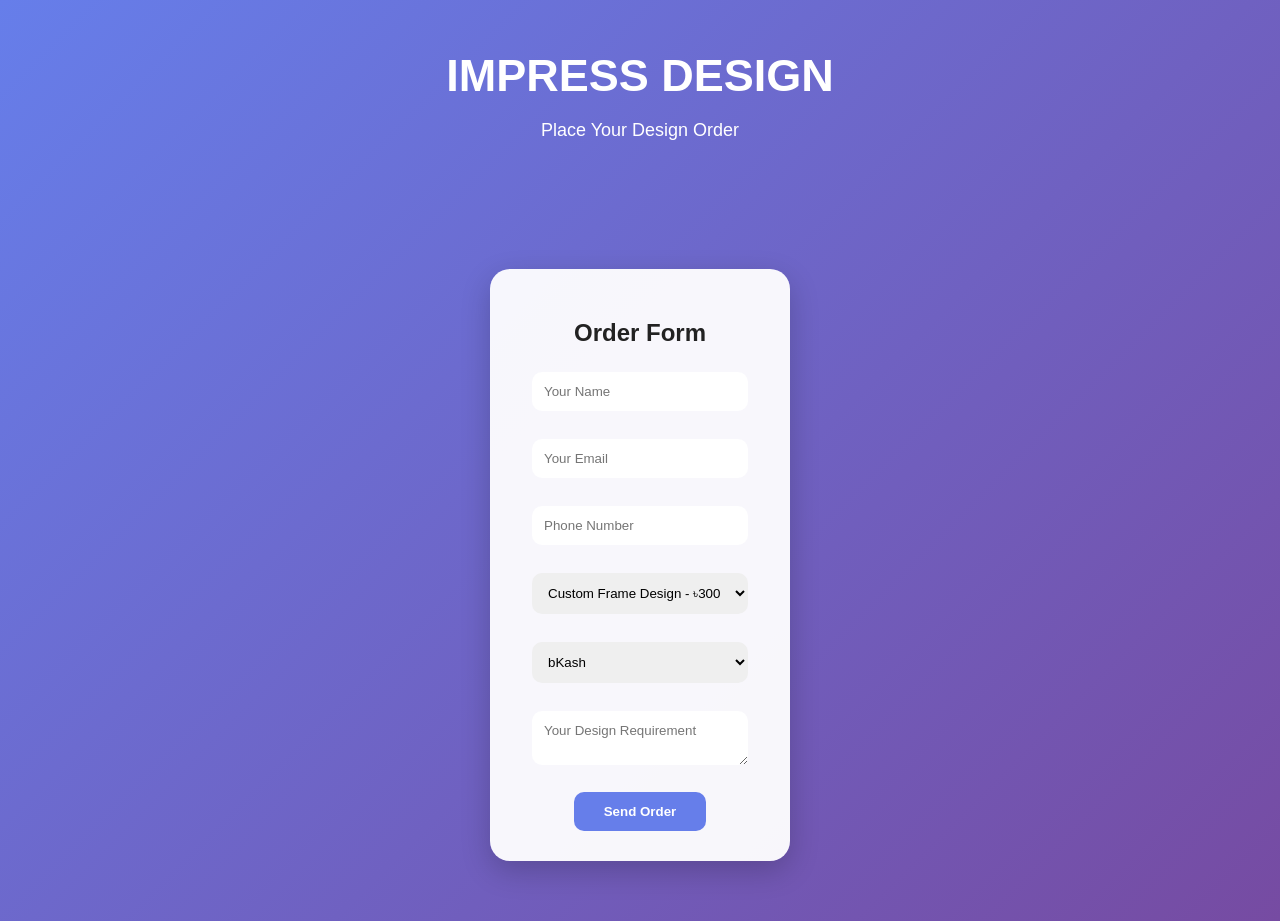
<file: order.html>
<!DOCTYPE html>
<html>

<head>

<title>IMPRESS DESIGN - Order</title>

<link rel="stylesheet" href="style.css">

</head>


<body>


<header>

<h1>IMPRESS DESIGN</h1>

<p>
Place Your Design Order
</p>

</header>




<section>


<div class="card">


<h2>Order Form</h2>



<input type="text" id="name" placeholder="Your Name">


<br><br>



<input type="email" id="email" placeholder="Your Email">


<br><br>



<input type="text" id="phone" placeholder="Phone Number">


<br><br>




<select id="service">


<option>
Custom Frame Design - ৳300
</option>


<option>
Birth Frame Design - ৳500
</option>


<option>
Banner Design - ৳400
</option>


<option>
YouTube Thumbnail - ৳300
</option>


<option>
Logo Design - ৳800
</option>


</select>



<br><br>




<select id="payment">


<option>
bKash
</option>


<option>
Nagad
</option>


<option>
Cash Payment
</option>


</select>




<br><br>



<textarea 
id="message"
placeholder="Your Design Requirement">
</textarea>



<br><br>



<button onclick="sendOrder()">

Send Order

</button>



</div>


</section>






<script>


function sendOrder(){


let name =
document.getElementById("name").value;


let email =
document.getElementById("email").value;


let phone =
document.getElementById("phone").value;


let service =
document.getElementById("service").value;


let payment =
document.getElementById("payment").value;


let message =
document.getElementById("message").value;



let text =

"IMPRESS DESIGN Order%0A%0A"+

"Name: "+name+"%0A"+

"Email: "+email+"%0A"+

"Phone: "+phone+"%0A"+

"Design: "+service+"%0A"+

"Payment: "+payment+"%0A"+

"Requirement: "+message;



window.open(

"https://wa.me/8801314337143?text="+text

);



}



</script>



</body>

</html>
</file>
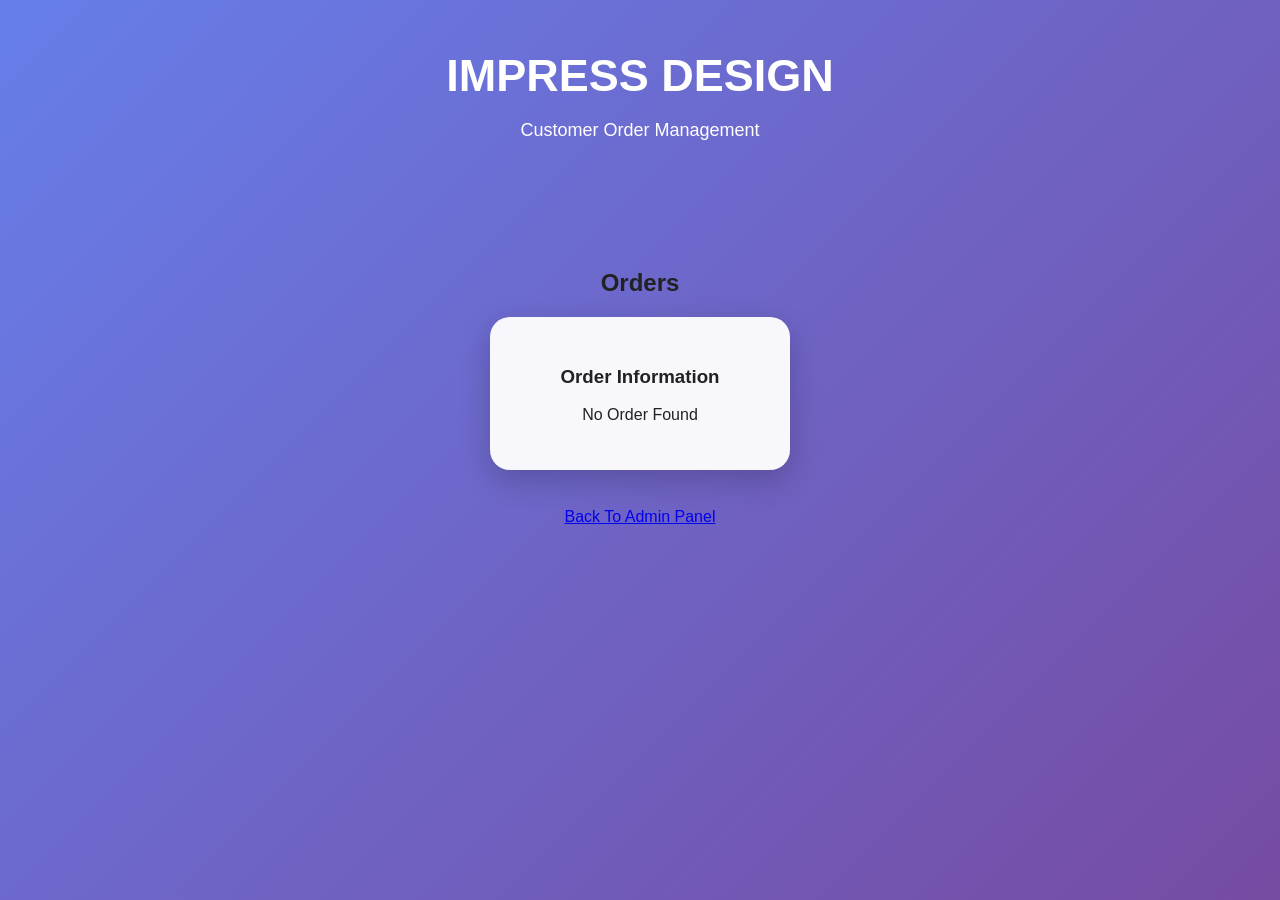
<file: orders.html>
<!DOCTYPE html>
<html>
<head>
    <title>IMPRESS DESIGN - Orders</title>
    <link rel="stylesheet" href="style.css">
</head>

<body>

<header>
    <h1>IMPRESS DESIGN</h1>
    <p>Customer Order Management</p>
</header>


<section>

<h2>Orders</h2>

<div class="card">

<h3>Order Information</h3>

<p id="orderData">
No Order Found
</p>

</div>


<br>

<a href="admin.html">
Back To Admin Panel
</a>


</section>


<script>

let order = localStorage.getItem("customerOrder");


if(order){

document.getElementById("orderData").innerHTML = order;

}

</script>


</body>
</html>
</file>
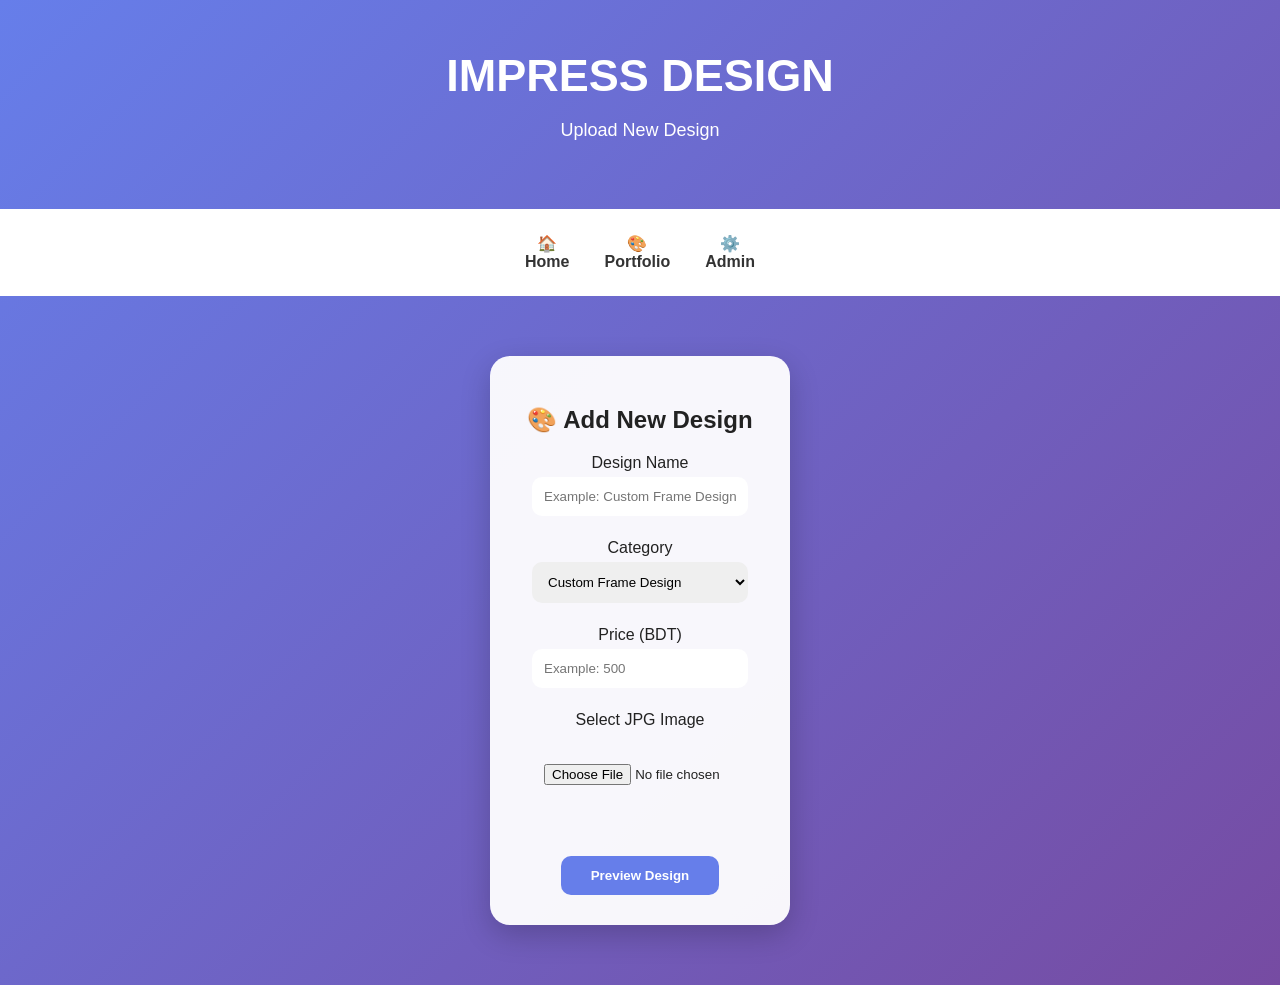
<file: upload.html>
<!DOCTYPE html>
<html>

<head>

<title>IMPRESS DESIGN - Upload Design</title>

<link rel="stylesheet" href="style.css">

</head>


<body>


<header>

<h1>IMPRESS DESIGN</h1>

<p>
Upload New Design
</p>

</header>




<nav>

<a href="index.html">
🏠
<span>Home</span>
</a>


<a href="portfolio.html">
🎨
<span>Portfolio</span>
</a>


<a href="admin.html">
⚙️
<span>Admin</span>
</a>


</nav>




<section>


<div class="card">


<h2>🎨 Add New Design</h2>



<label>
Design Name
</label>

<br>

<input 
type="text"
id="designName"
placeholder="Example: Custom Frame Design"
>


<br><br>



<label>
Category
</label>

<br>


<select id="category">


<option>
Custom Frame Design
</option>


<option>
Birth Frame Design
</option>


<option>
Banner Design
</option>


</select>



<br><br>



<label>
Price (BDT)
</label>

<br>


<input 
type="number"
id="price"
placeholder="Example: 500"
>



<br><br>



<label>
Select JPG Image
</label>


<br><br>


<input 
type="file"
id="imageInput"
accept=".jpg,.jpeg"
>



<br><br>



<img 
id="preview"
width="300"
style="display:none;border-radius:15px;"
>



<br><br>



<button onclick="previewImage()">

Preview Design

</button>



</div>


</section>






<script>


function previewImage(){


let file =
document.getElementById("imageInput").files[0];



if(!file){

alert("Please select JPG image");

return;

}



if(file.type !== "image/jpeg"){

alert("Only JPG image allowed");

return;

}



let reader=new FileReader();



reader.onload=function(e){


let img=document.getElementById("preview");


img.src=e.target.result;


img.style.display="block";


}



reader.readAsDataURL(file);



}



</script>



</body>

</html>
</file>
<file: style.css>
*{
    box-sizing:border-box;
    font-family:Arial, sans-serif;
}


body{

    margin:0;
    min-height:100vh;
    background:linear-gradient(135deg,#667eea,#764ba2);
    color:#222;

}



/* Header */

header{

    text-align:center;
    padding:50px 20px;
    color:white;

}


header h1{

    font-size:45px;
    margin:0;

}


header p{

    font-size:18px;

}



header a{

    display:inline-block;
    margin:10px;
    padding:12px 25px;
    background:white;
    color:#333;
    text-decoration:none;
    border-radius:10px;
    font-weight:bold;

}



/* Navigation */


nav{

    display:flex;
    justify-content:center;
    gap:15px;
    background:white;
    padding:15px;
    flex-wrap:wrap;

}



nav a{

    text-decoration:none;
    color:#333;
    text-align:center;
    font-weight:bold;
    padding:10px;

}


nav span{

    display:block;

}




/* Section */


section{

    padding:40px 20px;
    text-align:center;

}



/* Card */


.card{

    background:rgba(255,255,255,0.95);
    width:300px;
    margin:20px auto;
    padding:30px;
    border-radius:20px;
    text-align:center;
    box-shadow:0 10px 30px rgba(0,0,0,0.2);

}




.card img{

    max-width:100%;
    border-radius:15px;

}





/* Input */


input,
select,
textarea{


    width:90%;
    padding:12px;
    border-radius:10px;
    border:none;
    outline:none;
    margin:5px;

}





/* Button */


button{

    background:#667eea;
    color:white;
    border:none;
    padding:12px 30px;
    border-radius:10px;
    cursor:pointer;
    font-weight:bold;

}



button:hover{

    background:#764ba2;

}




/* Gallery */


.gallery{

    display:flex;
    justify-content:center;
    flex-wrap:wrap;
    gap:20px;

}



.gallery .card{

    margin:10px;

}




/* Status Card */


.status-container{

    display:flex;
    justify-content:center;
    flex-wrap:wrap;
    gap:20px;

}



.status-card{

    background:white;
    width:220px;
    padding:25px;
    border-radius:15px;
    text-align:center;
    box-shadow:0 5px 20px rgba(0,0,0,0.15);

}





/* Footer */


footer{

    text-align:center;
    padding:20px;
    background:#111;
    color:white;

}





/* Mobile */


@media(max-width:600px){


header h1{

font-size:32px;

}



.card{

width:90%;

}


nav a{

font-size:13px;

}


}
</file>
